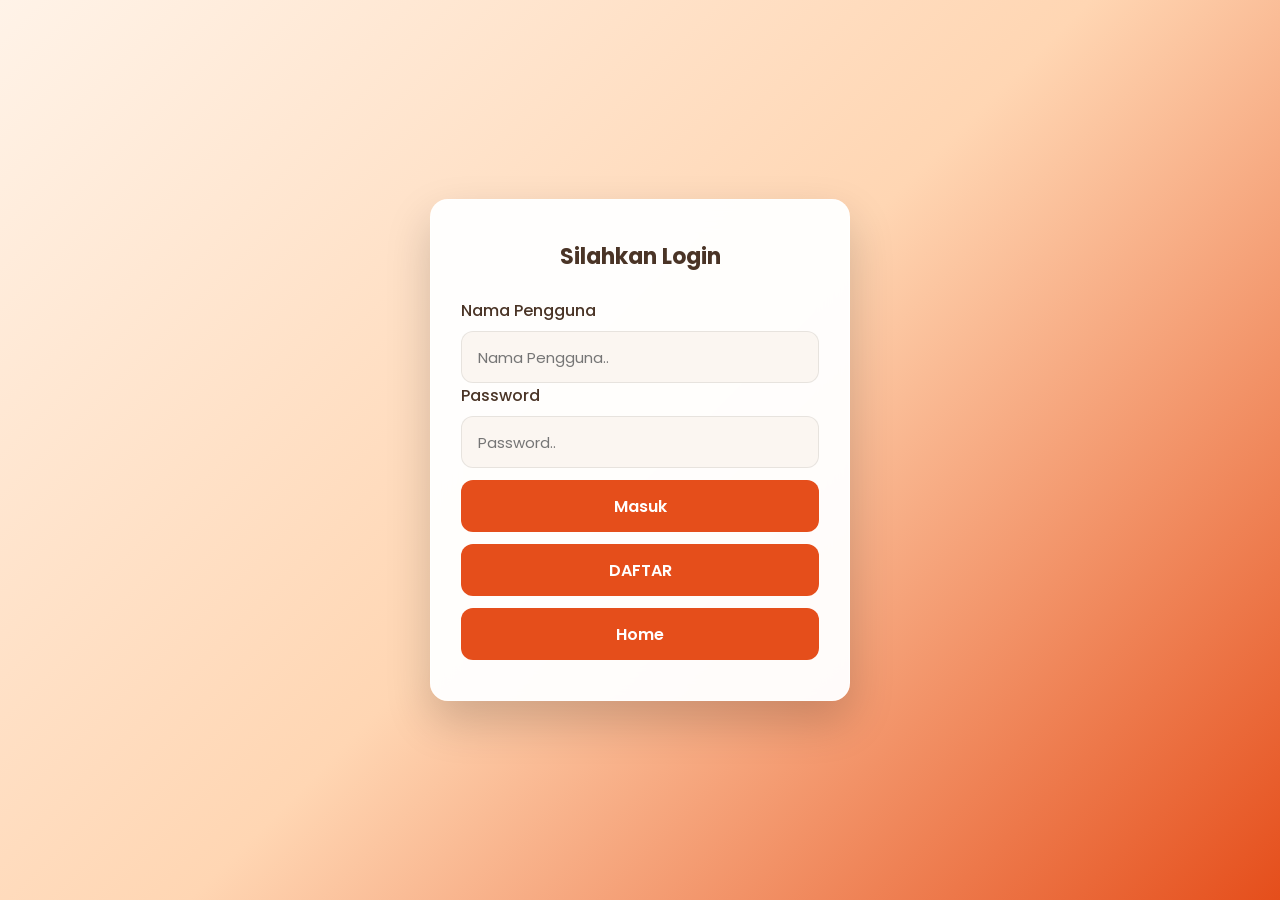
<file: login/index.html>
<!DOCTYPE html>
<!-- Source Codes By CodingNepal - www.codingnepalweb.com -->
<html lang="en">
<head>
  <meta charset="UTF-8" />
  <meta name="viewport" content="width=device-width, initial-scale=1.0" />
  <title>Login</title>
  <link rel="stylesheet" href="style.css" />
</head>
<body>
  <div class="login_form">
    <!-- Login form container -->
    <form id="loginForm">
  <h3>Silahkan Login</h3>

  <!-- Username -->
  <div class="input_box">
    <label for="username">Nama Pengguna</label>
    <input 
      type="text" 
      id="username" 
      placeholder="Nama Pengguna.." 
      required="required"
    />
  </div>

  <!-- Password -->
  <div class="input_box">
    <div class="password_title">
      <label for="password">Password</label>
    </div>

    <input 
      type="password" 
      id="password"
      placeholder="Password.." 
      required="required"
    />
  </div>

  <!-- <p id="message"></p> -->

  <!-- Login Button -->
  <button type="submit">Masuk</button>

  <!-- Social / Register -->
  <div class="social">
    <div class="go">
      <a href="register.html">DAFTAR</a>
    </div>

  <!-- Home Button -->
  <button 
    type="button"
    onclick="location.href='../index.html';"
  >
    Home
  </button>

  <!-- Alert -->
  <div id="alertBox" class="alert" style="display:none;"></div>
    </form>
  </div>
  <script src="js/login.js"></script>
</body>
</html>
</file>
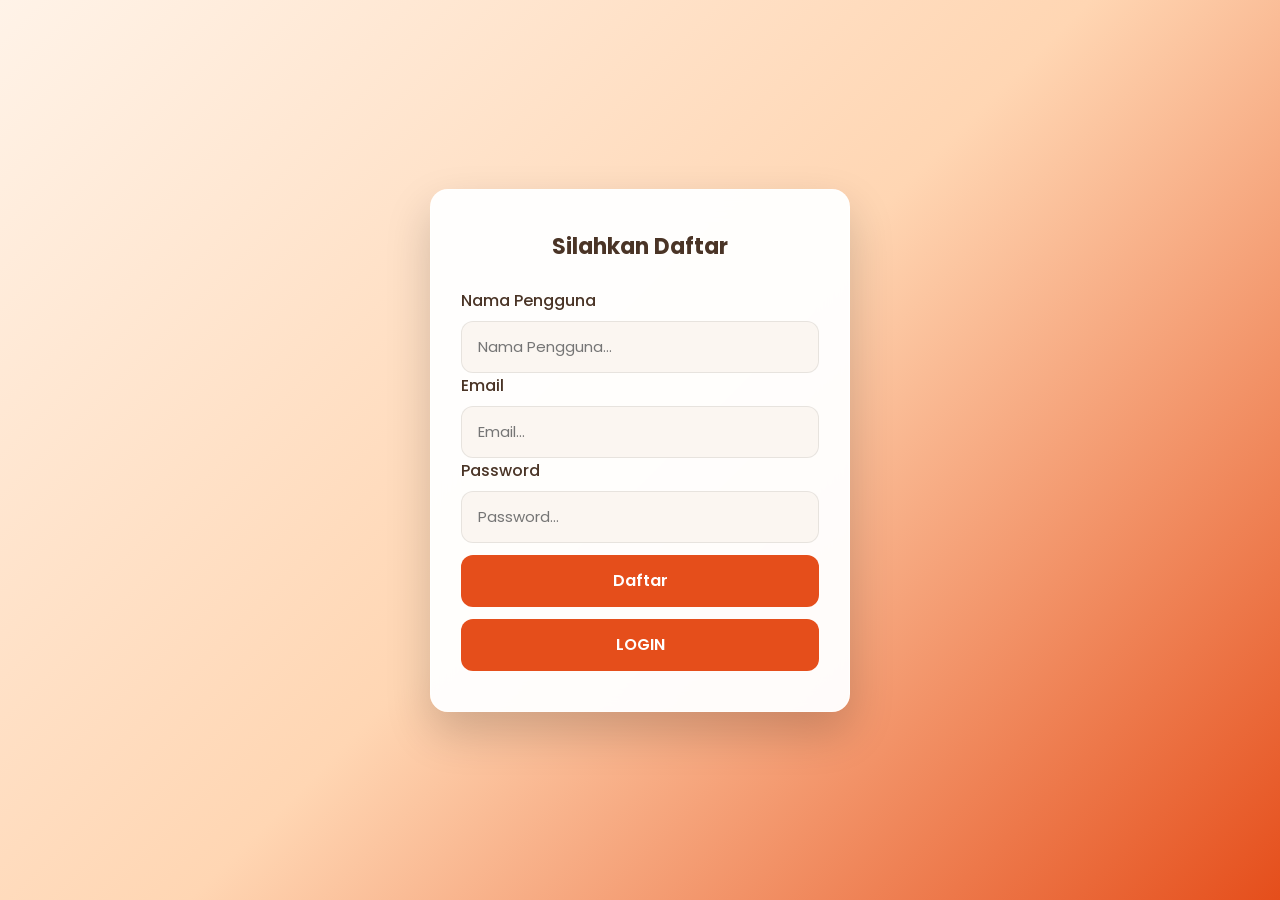
<file: login/register.html>
<!DOCTYPE html>
<!-- Source Codes By CodingNepal - www.codingnepalweb.com -->
<html lang="en">
<head>
  <meta charset="UTF-8" />
  <meta name="viewport" content="width=device-width, initial-scale=1.0" />
  <title>Register</title>
  <link rel="stylesheet" href="style.css" />
</head>
<body>
  <div class="register_form">
    <!-- Login form container -->
    <form id="registerForm">
<h3>Silahkan Daftar</h3>

<div class="input_box">
  <label for="username">Nama Pengguna</label>
  <input type="text" id="username" placeholder="Nama Pengguna..." required>
</div>

<div class="input_box">
  <label for="email">Email</label>
  <input type="email" id="email" placeholder="Email..." required>
</div>

<div class="input_box">
  <label for="password">Password</label>
  <input type="password" id="password" placeholder="Password..." required>
</div>

<button type="submit">Daftar</button>

<div class="social">
  <div class="go">
    <a href="index.html">LOGIN</a>
  </div>
</div>

<p id="message"></p>
    </form>

<script src="js/register.js" defer></script>
</body>
</html>
</file>
<file: login/style.css>
/* Google Fonts Link */
@import url('https://fonts.googleapis.com/css2?family=Poppins:wght@300;400;500;600;700&display=swap');

/* RESET */
* {
    margin: 0;
    padding: 0;
    box-sizing: border-box;
    font-family: "Poppins", sans-serif;
}

/* BODY - LATTE BROWN AESTHETIC */
body {
    width: 100%;
    min-height: 100vh;
    padding: 0 10px;

    display: flex;
    justify-content: center;
    align-items: center;

    /* hanya background yang orange */
    background: linear-gradient(
        135deg,
        #fff3e8,
        #ffd6b3,
        #E54E1B
    );
}

/* FORM */
.login_form,
.register_form {
    width: 100%;
    max-width: 420px;

    background: rgba(255, 255, 255, 0.96);
    backdrop-filter: blur(14px);

    border-radius: 18px;
    padding: 40px 30px;

    /* ini yang penting biar “kotaknya hidup lagi” */
    box-shadow: 0 20px 45px rgba(0,0,0,0.18);
    border: 1px solid rgba(255,255,255,0.6);
}

/* TITLE */
.login_form h3,
.register_form h3 {
    font-size: 22px;
    text-align: center;
    margin-bottom: 25px;
    color: #4a3426;
    font-weight: 700;
}

/* NAV BUTTONS */
.nav_buttons,
.auth_buttons {
    display: flex;
    gap: 12px;
    justify-content: center;
    align-items: center;
    margin-bottom: 20px;
}

.nav_buttons a,
.auth_buttons a {
    flex: 1;
    text-align: center;

    padding: 10px 14px;
    border-radius: 10px;

    background: #f6eee6;
    color: #5a3e2b;

    text-decoration: none;
    font-weight: 500;

    transition: 0.2s ease;
}

.nav_buttons a:hover,
.auth_buttons a:hover {
    background: #e8d3c1;
    transform: translateY(-2px);
}

/* LOGIN OPTIONS */
.login_form .login_option {
    display: flex;
    justify-content: space-between;
    align-items: center;
}

.login_form .login_option .option {
    width: calc(100% / 2 - 12px);
}

.login_form .login_option .option a {
    height: 56px;
    display: flex;
    justify-content: center;
    align-items: center;
    gap: 12px;

    background: #faf4ee;
    border: 1px solid #e6d3c3;

    border-radius: 10px;
    margin: 30px 0 20px 0;

    text-decoration: none;
    color: #4a3426;
    font-weight: 500;

    transition: 0.2s ease;
}

.login_form .login_option .option a:hover {
    background: #ead7c6;
}

/* TEXT */
.login_form p {
    text-align: center;
    font-weight: 500;
    color: #5a3e2b;
}

/* SEPARATOR */
.login_form .separator {
    position: relative;
    margin-bottom: 24px;
}

.login_form .separator span {
    background: #fff;
    padding: 0 10px;
    position: relative;
}

.login_form .separator::after {
    content: '';
    position: absolute;
    width: 100%;
    top: 50%;
    left: 0;
    height: 1px;
    background: #d8c4b3;
}

/* INPUT */
form .input_box label {
    display: block;
    font-weight: 500;
    margin-bottom: 8px;
    color: #4a3426;
}

form .input_box input {
    width: 100%;
    height: 52px;

    border-radius: 12px;
    border: 1px solid rgba(0,0,0,0.08);

    background: #fbf6f1;

    font-size: 15px;
    padding: 0 16px;

    transition: 0.3s ease;
}

form .input_box input:focus {
    border-color: #c49a6c;
    background: #fff;
    box-shadow: 0 0 0 4px rgba(196, 154, 108, 0.2);
}

/* LINKS */
a {
    text-decoration: none;
    color: #a06b3f;
}

a:hover {
    text-decoration: underline;
}

/* BUTTON */
form button,
.social .go a {
    width: 100%;
    height: 52px;

    display: flex;
    justify-content: center;
    align-items: center;

    border-radius: 12px;
    border: none;

    background: #E54E1B;
    color: #fff;

    font-size: 16px;
    font-weight: 600;

    cursor: pointer;
    transition: 0.3s ease;
    margin-top: 12px;
}

form button:hover,
.social .go a:hover {
    background: #c63f13;
}

/* ALERT */
.alert {
    background: #c0392b;
    color: white;
    padding: 10px;
    text-align: center;
    border-radius: 8px;
}
</file>
